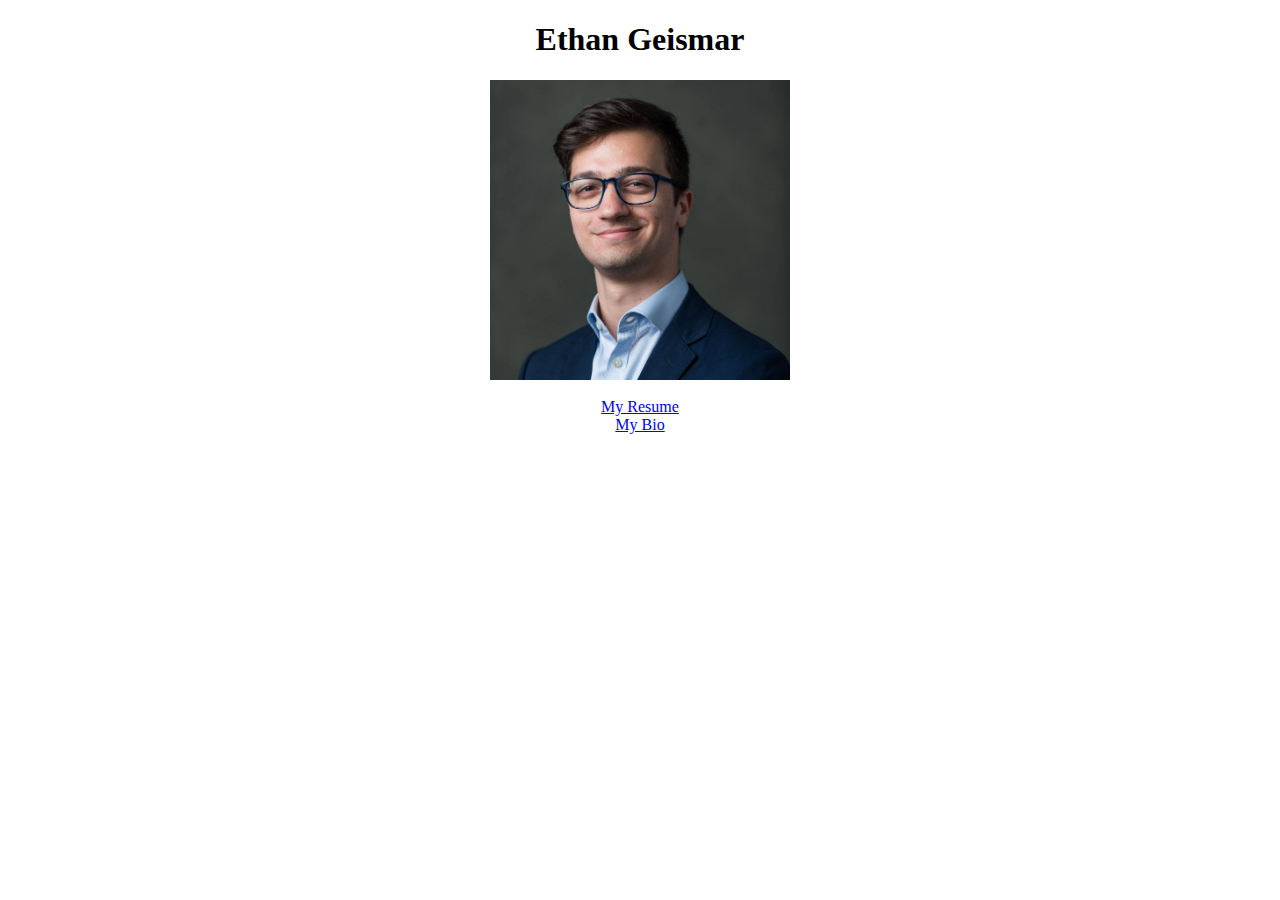
<file: index.html>
<!DOCTYPE html>
<html lang="en">

    <head>
        <title>Ethan Geismar</title>
        <link rel="stylesheet" href="index.css">
        <meta charset="utf-8"/>
    </head>

    <body>
        <h1>Ethan Geismar</h1>
        <img src="headshot.jpg" alt="Yikes, couldn't find my face"/>
        <br/>
        <div class="link">
            <a href="resume.html" class="resume">My Resume</a>
        </div>
        <div class="link">
            <a href="bio.html" class="bio">My Bio</a>
        </div>
    </body>





</html>
</file>
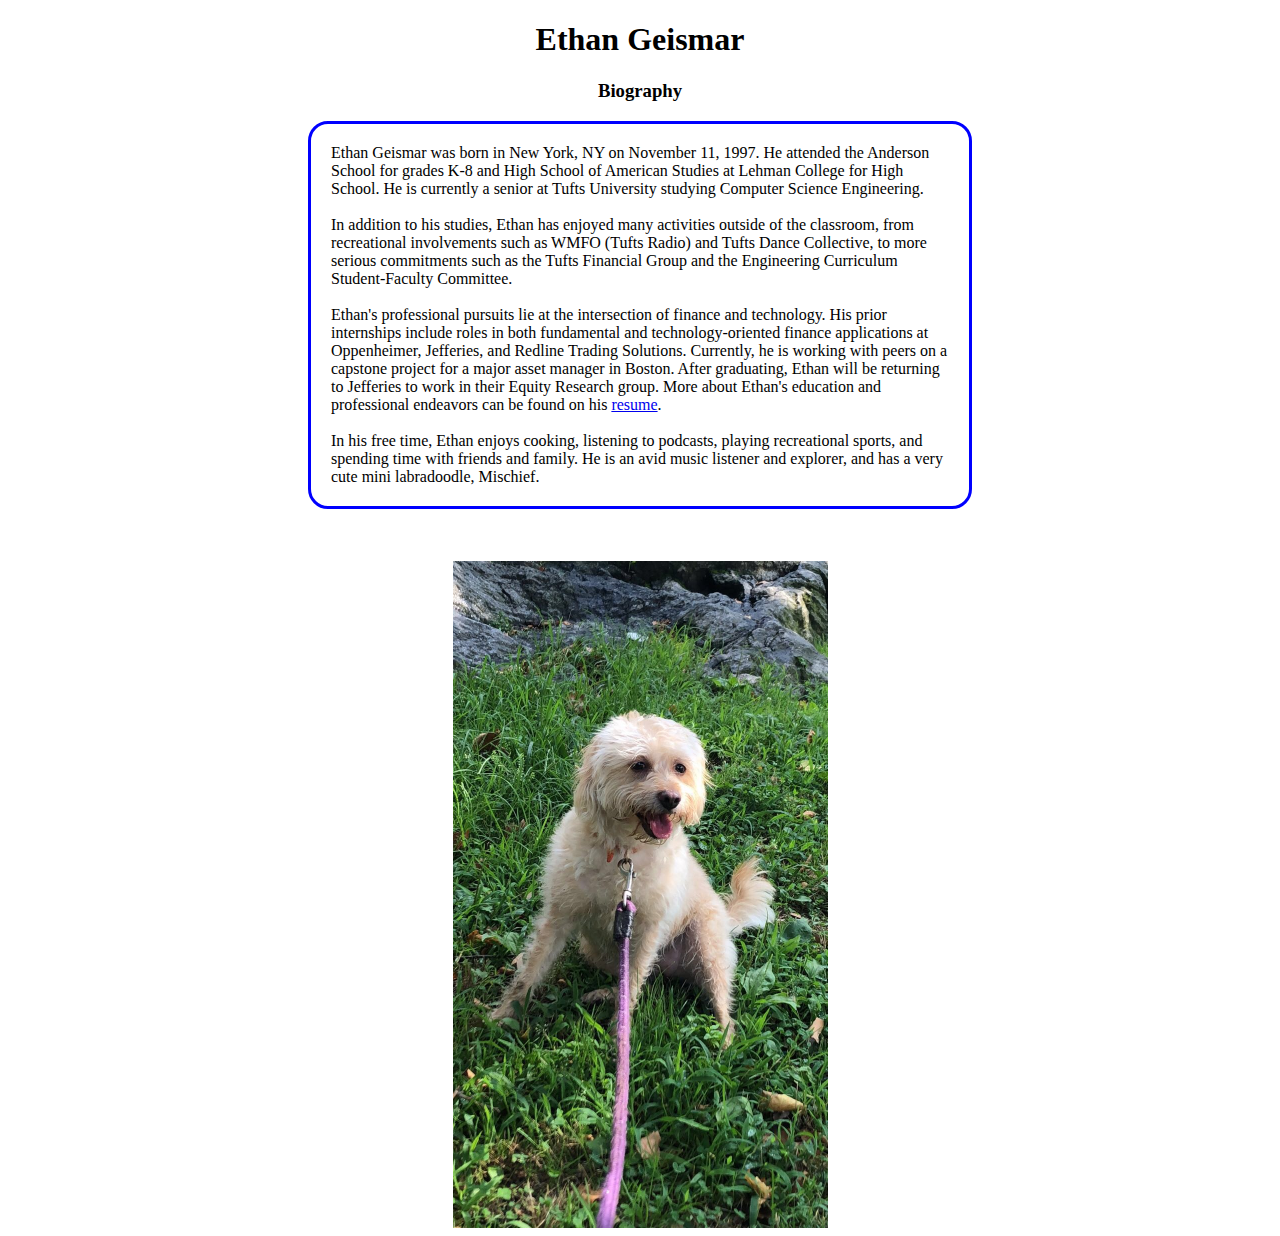
<file: bio.html>
<!DOCTYPE html>
<html lang="en">

    <head>
        <title>EG Bio</title>
        <link rel="stylesheet" href="bio.css">
        <meta charset="utf-8"/>
    </head>

    <body>
        <h1>Ethan Geismar</h1>
        <h3>Biography</h3>
        <p>
            Ethan Geismar was born in New York, NY on November 11,
            1997. He attended the Anderson School for grades K-8 and
            High School of American Studies at Lehman College for
            High School. He is currently a senior at Tufts University
            studying Computer Science Engineering.
            <br/><br/>
            In addition to his studies, Ethan has enjoyed many activities
            outside of the classroom, from recreational involvements
            such as WMFO (Tufts Radio) and Tufts Dance Collective, to
            more serious commitments such as the Tufts Financial Group
            and the Engineering Curriculum Student-Faculty Committee.
            <br/><br/>
            Ethan's professional pursuits lie at the intersection of
            finance and technology. His prior internships include roles
            in both fundamental and technology-oriented finance applications
            at Oppenheimer, Jefferies, and Redline Trading Solutions.
            Currently, he is working with peers on a capstone project for
            a major asset manager in Boston. After graduating, Ethan will
            be returning to Jefferies to work in their Equity Research group.
            More about Ethan's education and professional endeavors can be
            found on his <a href="resume.html">resume</a>.
            <br/><br/>
            In his free time, Ethan enjoys cooking, listening to podcasts,
            playing recreational sports, and spending time with friends
            and family. He is an avid music listener and explorer, and has
            a very cute mini labradoodle, Mischief.
        </p>
        <br/><br/>
        <img src="mischief.jpg" alt="My dog was supposed to be here!">
    </body>

</html>
</file>
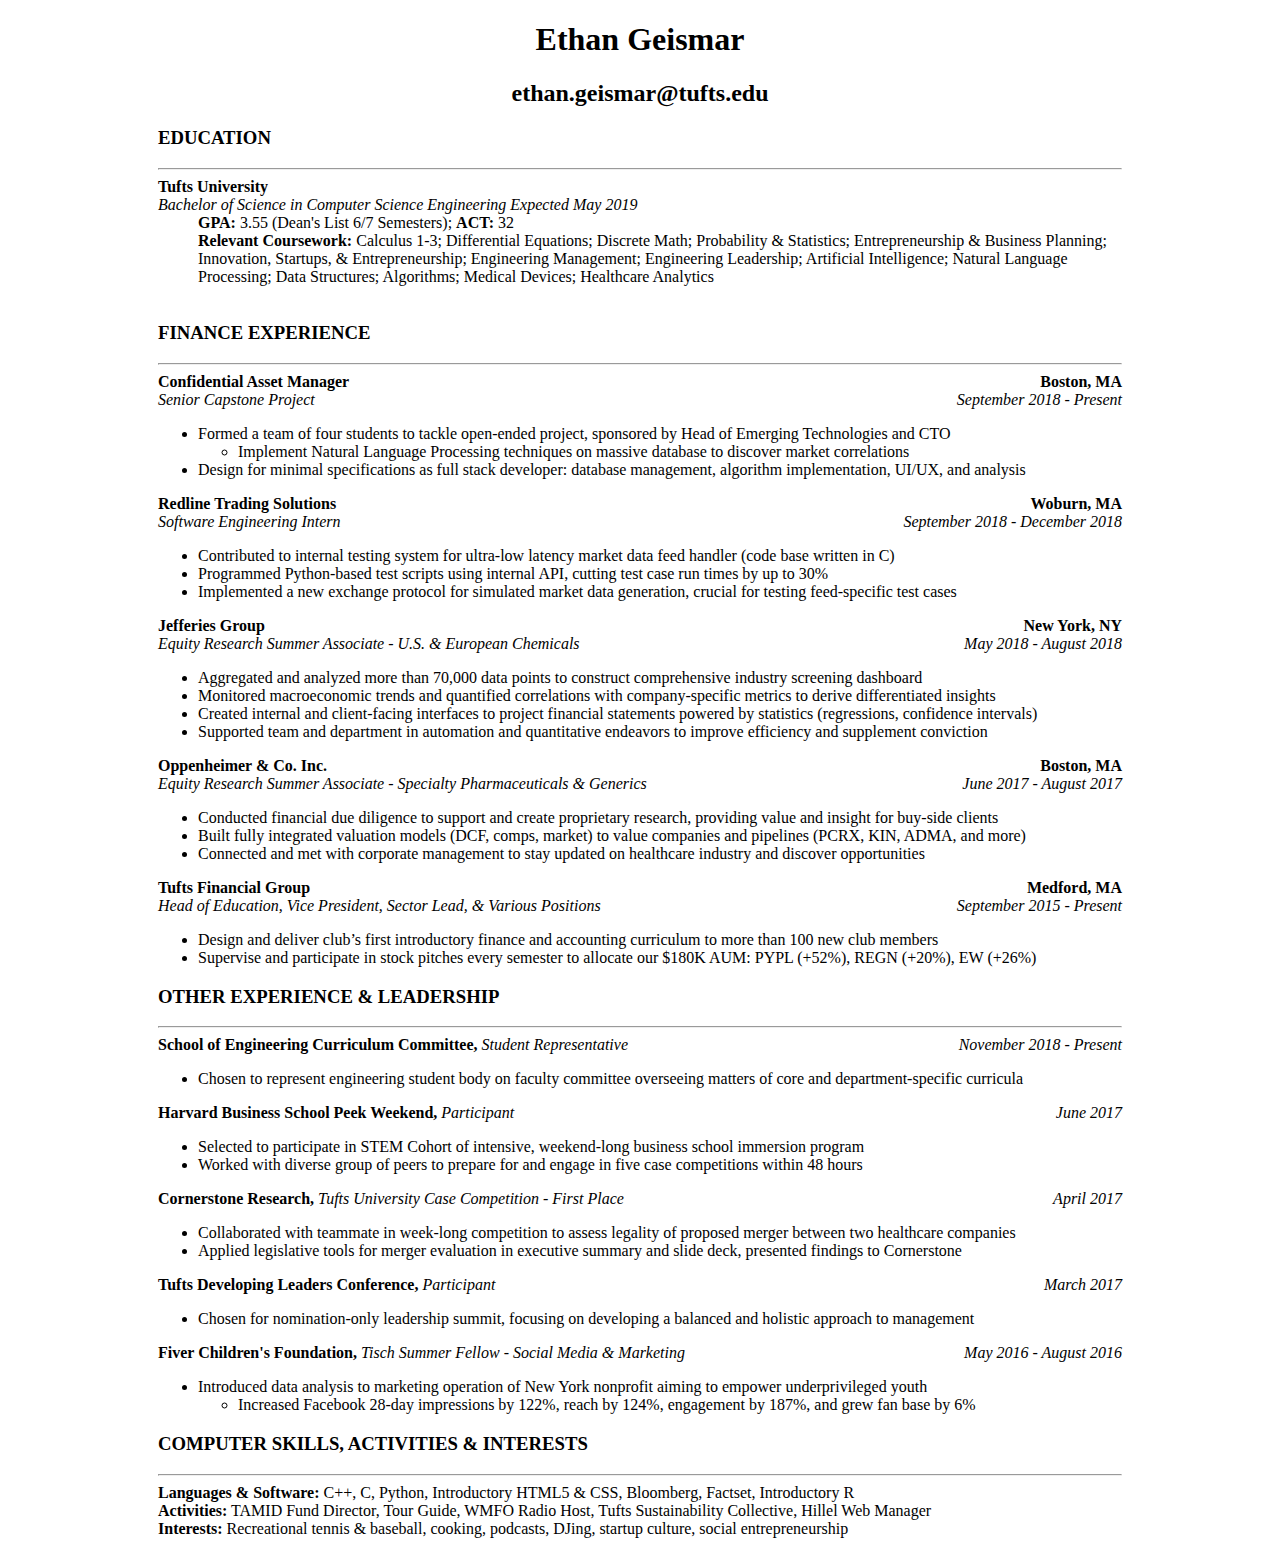
<file: resume.html>
<!DOCTYPE html>
<html lang="en">

    <head>
        <title>EG Resume</title>
        <link rel="stylesheet" href="resume.css">
        <meta charset="utf-8"/>
    </head>

    <body>
        <h1>Ethan Geismar</h1>
        <h2>ethan.geismar@tufts.edu</h2>

        <div id="resume">
            <section>
                <h3>EDUCATION</h3>
                <hr/>
                <strong>Tufts University</strong>
                <br/><em>Bachelor of Science in Computer Science Engineering Expected May 2019</em>
                <div id="tufts">
                    <strong>GPA:</strong> 3.55 (Dean's List 6/7 Semesters); <strong>ACT:</strong> 32
                    <br/><strong>Relevant Coursework:</strong> Calculus 1-3; Differential Equations; Discrete Math; Probability & Statistics; Entrepreneurship & Business Planning; Innovation, Startups, & Entrepreneurship; Engineering Management; Engineering Leadership; Artificial Intelligence; Natural Language Processing; Data Structures; Algorithms; Medical Devices; Healthcare Analytics
                </div>
            </section>
            <br/>
            <section>
                <h3>FINANCE EXPERIENCE</h3>
                <hr/>
                <strong>Confidential Asset Manager</strong>
                <span class="location"><strong>Boston, MA</strong></span>
                <br/><em>Senior Capstone Project</em>
                <span class="dates"><em>September 2018 - Present</em></span>
                <ul>
                    <li>Formed a team of four students to tackle open-ended project, sponsored by Head of Emerging Technologies and CTO
                        <ul>
                            <li>Implement Natural Language Processing techniques on massive database to discover market correlations</li>
                        </ul>
                    </li>
                    <li>Design for minimal specifications as full stack developer: database management, algorithm implementation, UI/UX, and analysis</li>
                </ul>
                <strong>Redline Trading Solutions</strong>
                <span class="location"><strong>Woburn, MA</strong></span>
                <br/><em>Software Engineering Intern</em>
                <span class="dates"><em>September 2018 - December 2018</em></span>
                <ul>
                    <li>Contributed to internal testing system for ultra-low latency market data feed handler (code base written in C)</li>
                    <li>Programmed Python-based test scripts using internal API, cutting test case run times by up to 30%</li>
                    <li>Implemented a new exchange protocol for simulated market data generation, crucial for testing feed-specific test cases</li>
                </ul>
                <strong>Jefferies Group</strong>
                <span class="location"><strong>New York, NY</strong></span>
                <br/><em>Equity Research Summer Associate - U.S. & European Chemicals</em>
                <span class="dates"><em>May 2018 - August 2018</em></span>
                <ul>
                    <li>Aggregated and analyzed more than 70,000 data points to construct comprehensive industry screening dashboard</li>
                    <li>Monitored macroeconomic trends and quantified correlations with company-specific metrics to derive differentiated insights</li>
                    <li>Created internal and client-facing interfaces to project financial statements powered by statistics (regressions, confidence intervals)</li>
                    <li>Supported team and department in automation and quantitative endeavors to improve efficiency and supplement conviction</li>
                </ul>
                <strong>Oppenheimer & Co. Inc.</strong>
                <span class="location"><strong>Boston, MA</strong></span>
                <br/><em>Equity Research Summer Associate - Specialty Pharmaceuticals & Generics</em>
                <span class="dates"><em>June 2017 - August 2017</em></span>
                <ul>
                    <li>Conducted financial due diligence to support and create proprietary research, providing value and insight for buy-side clients</li>
                    <li>Built fully integrated valuation models (DCF, comps, market) to value companies and pipelines (PCRX, KIN, ADMA, and more)</li>
                    <li>Connected and met with corporate management to stay updated on healthcare industry and discover opportunities</li>
                </ul>
                <strong>Tufts Financial Group</strong>
                <span class="location"><strong>Medford, MA</strong></span>
                <br/><em>Head of Education, Vice President, Sector Lead, & Various Positions</em>
                <span class="dates"><em>September 2015 - Present</em></span>
                <ul>
                    <li>Design and deliver club’s first introductory finance and accounting curriculum to more than 100 new club members</li>
                    <li>Supervise and participate in stock pitches every semester to allocate our $180K AUM: PYPL (+52%), REGN (+20%), EW (+26%)</li>
                </ul>
            </section>
            <section>
                <h3>OTHER EXPERIENCE & LEADERSHIP</h3>
                <hr/>
                <strong>School of Engineering Curriculum Committee, </strong><em>Student Representative</em>
                <span class="dates"><em>November 2018 - Present</em></span>
                <ul>
                    <li>Chosen to represent engineering student body on faculty committee overseeing matters of core and department-specific curricula</li>
                </ul>
                <strong>Harvard Business School Peek Weekend, </strong><em>Participant</em>
                <span class="dates"><em>June 2017</em></span>
                <ul>
                    <li>Selected to participate in STEM Cohort of intensive, weekend-long business school immersion program</li>
                    <li>Worked with diverse group of peers to prepare for and engage in five case competitions within 48 hours</li>
                </ul>
                <strong>Cornerstone Research, </strong><em>Tufts University Case Competition - First Place</em>
                <span class="dates"><em>April 2017</em></span>
                <ul>
                    <li>Collaborated with teammate in week-long competition to assess legality of proposed merger between two healthcare companies</li>
                    <li>Applied legislative tools for merger evaluation in executive summary and slide deck, presented findings to Cornerstone</li>
                </ul>
                <strong>Tufts Developing Leaders Conference, </strong><em>Participant</em>
                <span class="dates"><em>March 2017</em></span>
                <ul>
                    <li>Chosen for nomination-only leadership summit, focusing on developing a balanced and holistic approach to management</li>
                </ul>
                <strong>Fiver Children's Foundation, </strong><em>Tisch Summer Fellow - Social Media & Marketing</em>
                <span class="dates"><em>May 2016 - August 2016</em></span>
                <ul>
                    <li>Introduced data analysis to marketing operation of New York nonprofit aiming to empower underprivileged youth
                        <ul>
                            <li>Increased Facebook 28-day impressions by 122%, reach by 124%, engagement by 187%, and grew fan base by 6%</li>
                        </ul>
                    </li>
                </ul>
            </section>
            <section>
                <h3>COMPUTER SKILLS, ACTIVITIES & INTERESTS</h3>
                <hr/>
                <strong>Languages & Software:</strong> C++, C, Python, Introductory HTML5 & CSS, Bloomberg, Factset, Introductory R
                <br/><strong>Activities:</strong> TAMID Fund Director, Tour Guide, WMFO Radio Host, Tufts Sustainability Collective, Hillel Web Manager
                <br/><strong>Interests:</strong> Recreational tennis & baseball, cooking, podcasts, DJing, startup culture, social entrepreneurship
            </section>
        </div>
    </body>

</html>
</file>
<file: index.css>
h1 { text-align: center; }

.link {
    text-align: center;
}

.resume {
    display: inline-block;
    text-align: center;
}

.bio {
    display: inline-block;
    text-align: center;
}

img {
    display: block;
    margin-left: auto;
    margin-right: auto;
    height: 300px;
    width: 300px;
}
</file>
<file: bio.css>
h1, h3 {
    text-align: center;
}

p {
    text-align: left;
    margin-left: 300px;
    margin-right: 300px;
    border: solid;
    border-radius: 20px;
    border-color: blue;
    padding: 20px;
}

img {
    display: block;
    margin-left: auto;
    margin-right: auto;
    height: 667px;
    width: 375px;
}
</file>
<file: resume.css>
h1, h2 { text-align: center; }

#tufts { margin-left: 40px; }

#resume {
    margin-left: 150px;
    margin-right: 150px;
}

.location { float: right; }

.dates { float: right; }
</file>
